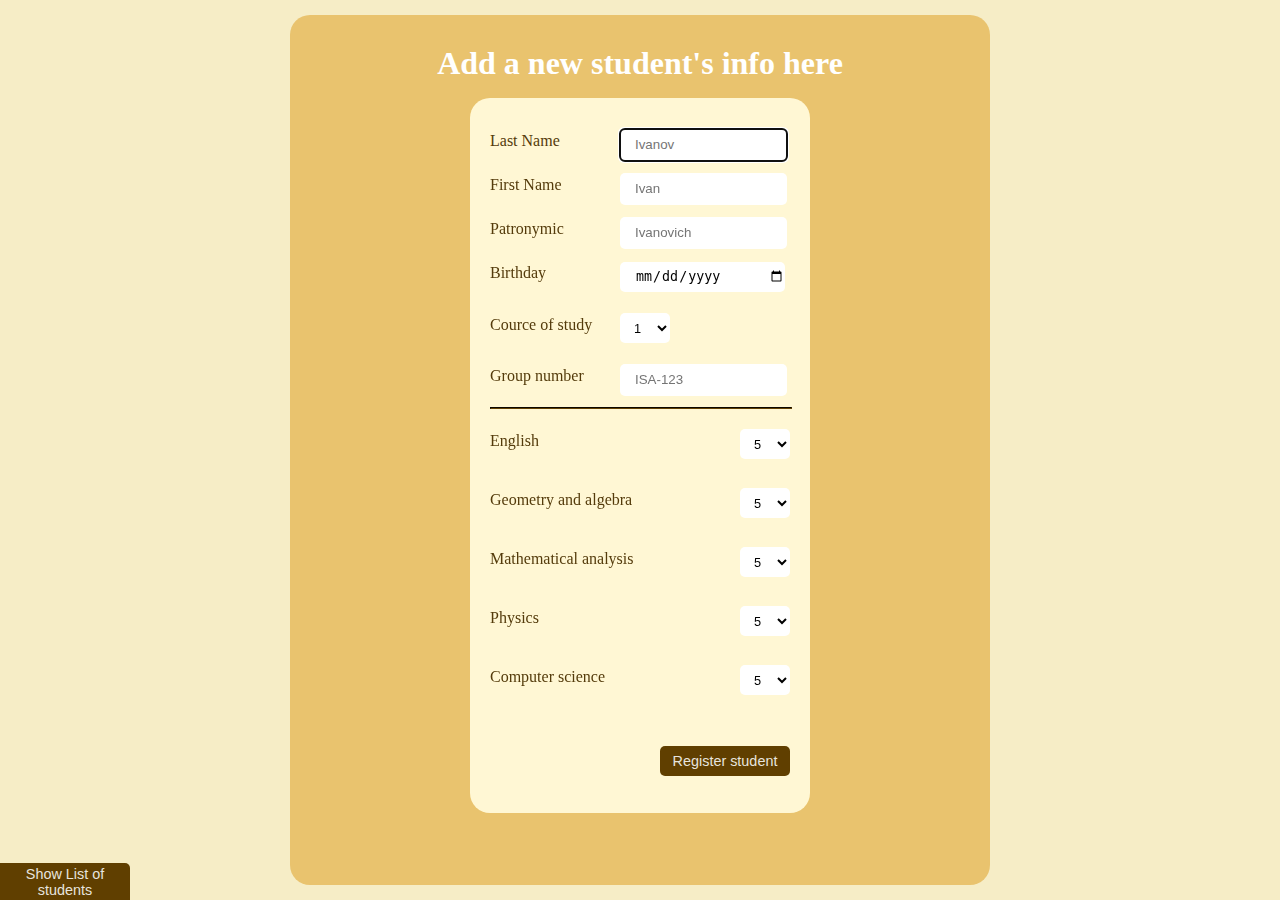
<file: index.html>
<!DOCTYPE html>
<html>
<head>
  <meta charset="UTF-8">
  <title>Student registration</title>
  <link rel="stylesheet" href="styles.css">
</head>
<body>

<div class="main-wrapper">
  <h1 class="main-title">Add a new student's info here</h1>
  <section class="subwrapper">
    <form class="register-student">
      <section class="register-student__form-field">
        <span class="title">Last Name</span>
        <input required autofocus class="input-info" type="text" name="last-name" placeholder="Ivanov" maxlength="30">
      </section>
      <section class="register-student__form-field">
        <span class="title">First Name</span>
        <input required class="input-info" type="text" name="first-name" placeholder="Ivan" maxlength="15">
      </section>
      <section class="register-student__form-field">
        <span class="title">Patronymic</span>
        <input required class="input-info" type="text" name="patronymic" placeholder="Ivanovich" maxlength="15">
      </section>
      <section class="register-student__form-field">
        <label for="birthday" class="title">Birthday</label>
        <input required class="input-info" id="birthday" type="date" name="birthday" maxlength="8"  min="1940-01-01" max="2005-31-12">
      </section>
      <section class="register-student__form-field">
        <span class="title">Cource of study</span>
        <select class="select-value" name="course-of-study">
          <option selected value="1">1</option>
          <option value="2">2</option>
          <option value="3">3</option>
          <option value="4">4</option>
          <option value="5">5</option>
        </select>
      </section>
      <section class="register-student__form-field">
        <span class="title">Group number</span>
        <input required class="input-info" type="text" name="group-number" placeholder="ISA-123" maxlength="10">
      </section>
      <hr class="line">
      <section class="register-student__form-field subjects-wrapper">
        <span class="title subject-title">English</span>
        <select class="select-value" name="english">
          <option selected value="5">5</option>
          <option value="4">4</option>
          <option value="3">3</option>
          <option value="2">2</option>
        </select>
      </section>
      <section class="register-student__form-field subjects-wrapper">
        <span class="title subject-title">Geometry and algebra</span>
        <select class="select-value" name="geometry-algebra">
          <option selected value="5">5</option>
          <option value="4">4</option>
          <option value="3">3</option>
          <option value="2">2</option>
        </select>
      </section>
      <section class="register-student__form-field subjects-wrapper">
        <span class="title subject-title">Mathematical analysis</span>
        <select class="select-value" name="math-analysis">
          <option selected value="5">5</option>
          <option value="4">4</option>
          <option value="3">3</option>
          <option value="2">2</option>
        </select>
      </section>
      <section class="register-student__form-field subjects-wrapper">
        <span class="title subject-title">Physics</span>
        <select class="select-value" name="physics">
          <option selected value="5">5</option>
          <option value="4">4</option>
          <option value="3">3</option>
          <option value="2">2</option>
        </select>
      </section>
      <section class="register-student__form-field subjects-wrapper">
        <span class="title subject-title">Computer science</span>
        <select class="select-value" name="computer-science">
          <option selected value="5">5</option>
          <option value="4">4</option>
          <option value="3">3</option>
          <option value="2">2</option>
        </select>
      </section>
      <button id="submit-btn" class="register-student__submit-btn" type="submit">Register student</button>
    </form>
  </section>
</div>

<button onclick="toggleModalbox()" class="modalbox-open-btn">Show List of students</button>

<div class="modalbox-container">
  <a class="modalbox__background"></a>
  <section class="modalbox">
    <section class="modalbox__header">
      <select class="open-course-select" name="open-a-course-list" onchange="onCourseChanged()">
        <option selected value="0">Choose a course num</option>
        <option value="1">1</option>
        <option value="2">2</option>
        <option value="3">3</option>
        <option value="4">4</option>
        <option value="5">5</option>
      </select>
      <button onclick="clearAndCloseModal()" class="modalbox__close-btn">
        <svg xmlns="http://www.w3.org/2000/svg" xmlns:xlink="http://www.w3.org/1999/xlink" version="1.1" id="Layer_1" x="0px" y="0px" viewBox="0 0 80 80" style="enable-background:new 0 0 80 80;" xml:space="preserve" width="90%" height="90%">
        <g>
        	<polygon style="fill:#fff;" points="40,49.007 15.714,73.293 6.707,64.286 30.993,40 6.707,15.714 15.714,6.707 40,30.993    64.286,6.707 73.293,15.714 49.007,40 73.293,64.286 64.286,73.293  "/>
        	<path style="fill:#fff;" d="M15.714,7.414l23.578,23.578L40,31.7l0.707-0.707L64.286,7.414l8.3,8.3L49.007,39.293L48.3,40   l0.707,0.707l23.578,23.579l-8.3,8.3L40.707,49.007L40,48.3l-0.707,0.707L15.714,72.586l-8.3-8.3l23.579-23.579L31.7,40   l-0.707-0.707L7.414,15.714L15.714,7.414 M64.286,6L40,30.286L15.714,6L6,15.714L30.286,40L6,64.286L15.714,74L40,49.714L64.286,74   L74,64.286L49.714,40L74,15.714L64.286,6L64.286,6z"/>
        </g>
        </svg>
      </button>
    </section>
    <section class="modalbox__content">
      <table class="table-students" cols="9">
        <caption class="table__title">
          Students studying on the selected course
        </caption>
        <thead class="table__header">
          <tr class="table__row">
            <th class="table__cell" rowspan="2">№</th>
            <th class="table__cell" rowspan="2">Full Name of student</th>
            <th class="table__cell" rowspan="2">Year of birth</th>
            <th class="table__cell" rowspan="2">Group number</th>
            <th class="table__cell" colspan="5">Points by Subjects</th>
          </tr>
          <tr class="table__row">
            <th class="table__cell">English</th>
            <th class="table__cell">Geometry and algebra</th>
            <th class="table__cell">Mathematical analysis</th>
            <th class="table__cell">Physics</th>
            <th class="table__cell">Computer science</th>
          </tr>
        </thead>
        <tbody class="table__body">
        </tbody>
      </table>
    </section>
  </section>
</div>

<script type="text/javascript" src="scripts/DoublyLinkedList.js"></script>
<script type="text/javascript" src="scripts/Student.js"></script>
<script type="text/javascript" src="scripts/renderMethods.js"></script>
</body>
</html>
</file>
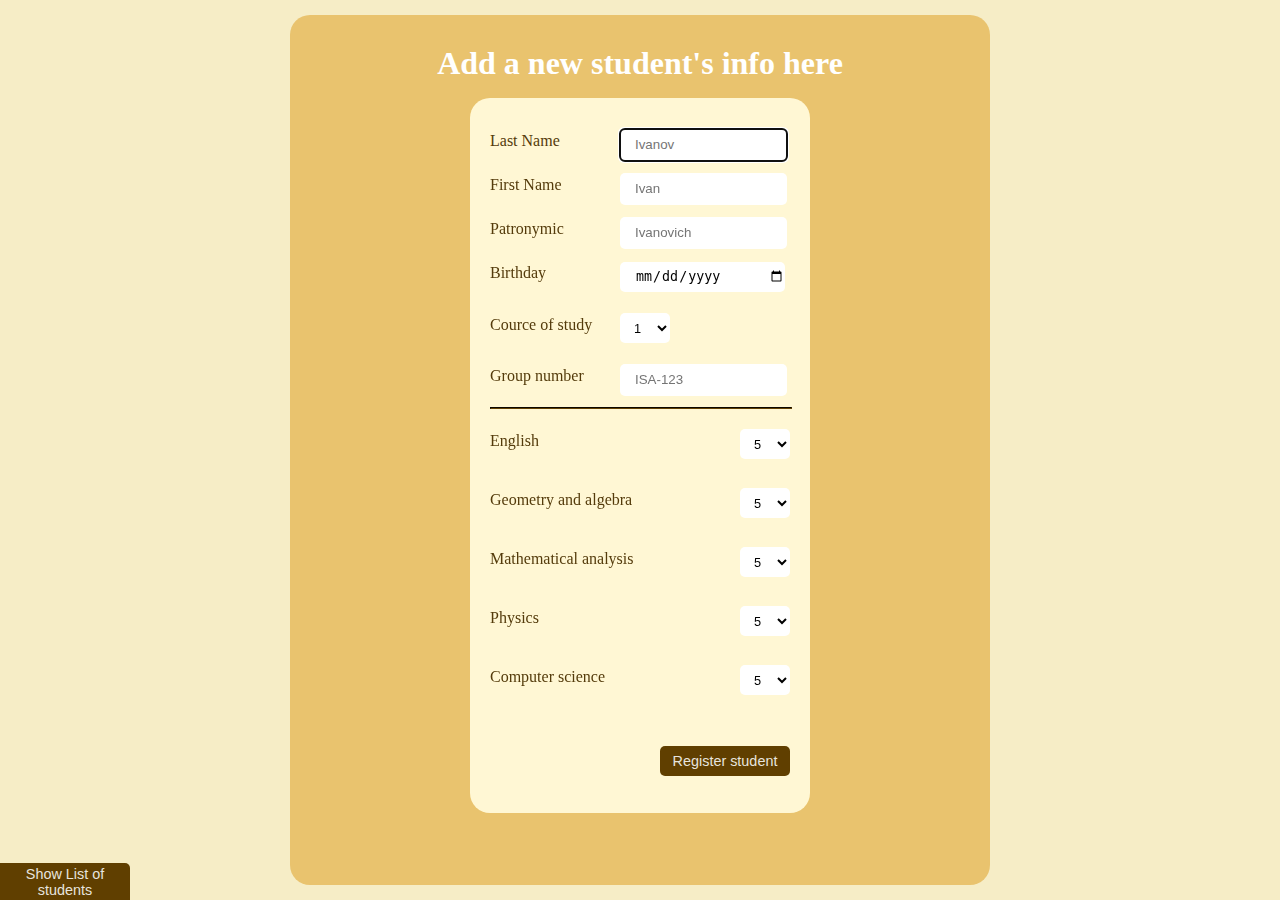
<file: student-registration/index.html>
<!DOCTYPE html>
<html>
<head>
  <meta charset="UTF-8">
  <title>Student registration</title>
  <link rel="stylesheet" href="styles.css">
</head>
<body>

<div class="main-wrapper">
  <h1 class="main-title">Add a new student's info here</h1>
  <div class="subwrapper">
    <form class="register-student">
      <label class="register-student__form-field">
        <span class="title">Last Name</span>
        <input required autofocus class="input-info" type="text" name="last-name" placeholder="Ivanov" maxlength="30">
      </label>
      <label class="register-student__form-field">
        <span class="title">First Name</span>
        <input required class="input-info" type="text" name="first-name" placeholder="Ivan" maxlength="15">
      </label>
      <label class="register-student__form-field">
        <span class="title">Patronymic</span>
        <input required class="input-info" type="text" name="patronymic" placeholder="Ivanovich" maxlength="15">
      </label>
      <label class="register-student__form-field">
        <label for="birthday" class="title">Birthday</label>
        <input required class="input-info" id="birthday" type="date" name="birthday" maxlength="8"  min="1940-01-01" max="2005-31-12">
      </label>
      <label class="register-student__form-field">
        <span class="title">Cource of study</span>
        <select class="select-value" name="course-of-study">
          <option selected value="1">1</option>
          <option value="2">2</option>
          <option value="3">3</option>
          <option value="4">4</option>
          <option value="5">5</option>
        </select>
      </label>
      <label class="register-student__form-field">
        <span class="title">Group number</span>
        <input required class="input-info" type="text" name="group-number" placeholder="ISA-123" maxlength="10">
      </label>
      <hr class="line">
      <label class="register-student__form-field subjects-wrapper">
        <span class="title subject-title">English</span>
        <select class="select-value" name="english">
          <option selected value="5">5</option>
          <option value="4">4</option>
          <option value="3">3</option>
          <option value="2">2</option>
        </select>
      </label>
      <label class="register-student__form-field subjects-wrapper">
        <span class="title subject-title">Geometry and algebra</span>
        <select class="select-value" name="geometry-algebra">
          <option selected value="5">5</option>
          <option value="4">4</option>
          <option value="3">3</option>
          <option value="2">2</option>
        </select>
      </label>
      <label class="register-student__form-field subjects-wrapper">
        <span class="title subject-title">Mathematical analysis</span>
        <select class="select-value" name="math-analysis">
          <option selected value="5">5</option>
          <option value="4">4</option>
          <option value="3">3</option>
          <option value="2">2</option>
        </select>
      </label>
      <label class="register-student__form-field subjects-wrapper">
        <span class="title subject-title">Physics</span>
        <select class="select-value" name="physics">
          <option selected value="5">5</option>
          <option value="4">4</option>
          <option value="3">3</option>
          <option value="2">2</option>
        </select>
      </label>
      <label class="register-student__form-field subjects-wrapper">
        <span class="title subject-title">Computer science</span>
        <select class="select-value" name="computer-science">
          <option selected value="5">5</option>
          <option value="4">4</option>
          <option value="3">3</option>
          <option value="2">2</option>
        </select>
      </label>
      <button id="submit-btn" class="register-student__submit-btn" type="submit">Register student</button>
    </form>
  </d>
</div>

<button onclick="toggleModalbox()" class="modalbox-open-btn">Show List of students</button>

<div class="modalbox-container">
  <a class="modalbox__background"></a>
  <label class="modalbox">
    <label class="modalbox__header">
      <select class="open-course-select" name="open-a-course-list" onchange="onCourseChanged()">
        <option selected value="0">Choose a course num</option>
        <option value="1">1</option>
        <option value="2">2</option>
        <option value="3">3</option>
        <option value="4">4</option>
        <option value="5">5</option>
      </select>
      <button onclick="clearAndCloseModal()" class="modalbox__close-btn">
        <svg xmlns="http://www.w3.org/2000/svg" xmlns:xlink="http://www.w3.org/1999/xlink" version="1.1" id="Layer_1" x="0px" y="0px" viewBox="0 0 80 80" style="enable-background:new 0 0 80 80;" xml:space="preserve" width="90%" height="90%">
        <g>
        	<polygon style="fill:#fff;" points="40,49.007 15.714,73.293 6.707,64.286 30.993,40 6.707,15.714 15.714,6.707 40,30.993    64.286,6.707 73.293,15.714 49.007,40 73.293,64.286 64.286,73.293  "/>
        	<path style="fill:#fff;" d="M15.714,7.414l23.578,23.578L40,31.7l0.707-0.707L64.286,7.414l8.3,8.3L49.007,39.293L48.3,40   l0.707,0.707l23.578,23.579l-8.3,8.3L40.707,49.007L40,48.3l-0.707,0.707L15.714,72.586l-8.3-8.3l23.579-23.579L31.7,40   l-0.707-0.707L7.414,15.714L15.714,7.414 M64.286,6L40,30.286L15.714,6L6,15.714L30.286,40L6,64.286L15.714,74L40,49.714L64.286,74   L74,64.286L49.714,40L74,15.714L64.286,6L64.286,6z"/>
        </g>
        </svg>
      </button>
    </label>
    <label class="modalbox__content">
      <table class="table-students" cols="9">
        <caption class="table__title">
          Students studying on the selected course
        </caption>
        <thead class="table__header">
          <tr class="table__row">
            <th class="table__cell" rowspan="2">№</th>
            <th class="table__cell" rowspan="2">Full Name of student</th>
            <th class="table__cell" rowspan="2">Year of birth</th>
            <th class="table__cell" rowspan="2">Group number</th>
            <th class="table__cell" colspan="5">Points by Subjects</th>
          </tr>
          <tr class="table__row">
            <th class="table__cell">English</th>
            <th class="table__cell">Geometry and algebra</th>
            <th class="table__cell">Mathematical analysis</th>
            <th class="table__cell">Physics</th>
            <th class="table__cell">Computer science</th>
          </tr>
        </thead>
        <tbody class="table__body">
        </tbody>
      </table>
    </label>
  </label>
</div>

<script type="text/javascript" src="scripts/DoublyLinkedList.js"></script>
<script type="text/javascript" src="scripts/Student.js"></script>
<script type="text/javascript" src="scripts/renderMethods.js"></script>
</body>
</html>
</file>
<file: styles.css>
body {
  margin: 0;
  padding: 0;
  min-height: 100vh;
  max-height: auto;
  background-color: rgb(246, 237, 198);
  display: flex;
  flex-direction: column;
  align-items: center;
  justify-content: space-around;
  font-family: 'calibri';
}

.main-wrapper {
  min-height: 90vh;
  min-width: 350px;
  width: 50vw;
  display: flex;
  flex-direction: column;
  align-items: center;
  padding: 30px;
  background-color: rgb(233, 195, 110);
  border-radius: 20px;
}

.subwrapper {
  margin-top: 1rem;
  min-height: 75vh;
  width: 300px;
  display: flex;
  align-items: flex-start;
  justify-content: center;
  background-color: rgb(255, 247, 212);
  padding: 20px;
  border-radius: 20px;
}

.main-title {
  margin: 0;
  color: #fff;
}

.register-student-form {
  display: flex;
  flex-direction: column;
  align-items: flex-start;
  min-height: 67vh;
  max-height: 72vh;
  width: 95%;
  margin-bottom: 10px;
}

.register-student__form-field {
  display: flex;
  flex-direction: row;
  align-items: center;
  margin-top: 3%;
  margin-bottom: 3%;
}

.title {
  padding-top: 5px;
  height: 30px;
  width: 130px;
  color: rgb(84, 59, 11);
}

.subject-title {
  width: 170px;
  margin-right: 80px;
}

.input-info {
  height: 30px;
  width: 150px;
  border: none;
  border-radius: 5px;
  background-color: rgb(255, 255, 255);
  padding-left: 15px;
}

.select-value {
  width: 50px;
  height: 30px;
  margin-top: 10px;
  margin-bottom: 10px;
  border: none;
  border-radius: 5px;
  background-color: rgb(255, 255, 255);
  padding-left: 10px;
  font-size: 0.8rem;
}

.line {
  width: 100%;
  margin-top: 10px;
  margin-bottom: 10px;
  border-color: rgb(96, 63, 0);
  size: 3px;
}

.register-student__submit-btn {
  margin-top: 2rem;
  margin-left: 170px;
  width: 130px;
  min-height: 30px;
  border: none;
  border-radius: 5px;
  background-color: rgb(96, 63, 0);
  color: rgb(231, 228, 222);
  font-size: 0.9rem;
  cursor: pointer;
}
.register-student__submit-btn:hover {
  background-color: rgb(125, 83, 3);
  color: #fff;
}

.modalbox-open-btn {
  position: absolute;
  z-index: 5;
  bottom: 0;
  left: 0;
  width: 130px;
  height: 37px;
  border: none;
  border-top-right-radius: 5px;
  background-color: rgb(96, 63, 0);
  color: rgb(231, 228, 222);
  font-size: 0.9rem;
  cursor: pointer;
}
.modalbox-open-btn:hover {
  background-color: rgb(125, 83, 3);
  color: #fff;
}

.modalbox-container {
  display: none;
  position: absolute;
  height: 100vh;
  width: 100vw;
}

.modalbox--active {
  display: flex;
  justify-content: center;
  align-items: center;
}

.modalbox__background {
  display: block;
  position: fixed;
  top: 0;
  bottom: 0;
  z-index: 10;
  height: 100vh;
  width: 100vw;
  background-color: rgba(0,0,0, 0.7);
}

.modalbox {
  position: fixed;
  top: 2.5%;
  height: 95%;
  width: 90%;
  border-radius: 5px;
  background-color: rgb(230, 219, 193);
  z-index: 20;
}

.modalbox__header {
  height: 10%;
  display: flex;
  flex-direction: row;
  justify-content: center;
  align-items: center;
}

.open-course-select {
  min-width: 5rem;
  height: 30px;
  border: none;
  border-radius: 5px;
  background-color: rgb(255, 255, 255);
  padding-left: 5px;
  font-size: 0.8rem;
}

.modalbox__close-btn {
  position: absolute;
  width: 30px;
  height: 30px;
  top: 0;
  right: 0;
  border: none;
  border-top-right-radius: 5px;
  border-bottom-left-radius: 5px;
  background-color: rgb(237, 106, 12);
}

.modalbox__close-btn:hover {
  background-color: rgb(237, 66, 12);
}

.modalbox__close-btn:hover .cross {
  color: #fff;
}

.modalbox__content {
  height: 85%;
  width: 95%;
  margin-left: 2.5%;
  overflow-y: auto;
}

.table-students {
  height: 93%;
  width: 100%;
  border: 1px solid rgb(96, 63, 0);
  border-collapse: collapse;
}

.table__title {
  height: 30px;
  color: rgb(56, 41, 6);
  font-size: 1.1rem;
}

.table__header {
  background-color: rgb(246, 240, 230);
}

.table__body {
  background-color: rgb(255, 255, 255);
}

.table__body > tr{
  height: auto;
}

.table__cell {
  vertical-align: top;
  text-align: center;
  border: 1px solid rgb(96, 63, 0);
}

.center-column-align {
  display: flex;
  flex-direction: column;
  align-items: center;
  border: none;
  border-top: 1px solid rgb(96, 63, 0);
}

.delete-student-btn {
  border: none;
  background-color: transparent;
  height: 35px;
  width: 32px;
}
</file>
<file: student-registration/styles.css>
body {
  margin: 0;
  padding: 0;
  min-height: 100vh;
  max-height: auto;
  background-color: rgb(246, 237, 198);
  display: flex;
  flex-direction: column;
  align-items: center;
  justify-content: space-around;
  font-family: 'calibri';
}

.main-wrapper {
  min-height: 90vh;
  min-width: 350px;
  width: 50vw;
  display: flex;
  flex-direction: column;
  align-items: center;
  padding: 30px;
  background-color: rgb(233, 195, 110);
  border-radius: 20px;
}

.subwrapper {
  margin-top: 1rem;
  min-height: 75vh;
  width: 300px;
  display: flex;
  align-items: flex-start;
  justify-content: center;
  background-color: rgb(255, 247, 212);
  padding: 20px;
  border-radius: 20px;
}

.main-title {
  margin: 0;
  color: #fff;
}

.register-student-form {
  display: flex;
  flex-direction: column;
  align-items: flex-start;
  min-height: 67vh;
  max-height: 72vh;
  width: 95%;
  margin-bottom: 10px;
}

.register-student__form-field {
  display: flex;
  flex-direction: row;
  align-items: center;
  margin-top: 3%;
  margin-bottom: 3%;
}

.title {
  padding-top: 5px;
  height: 30px;
  width: 130px;
  color: rgb(84, 59, 11);
}

.subject-title {
  width: 170px;
  margin-right: 80px;
}

.input-info {
  height: 30px;
  width: 150px;
  border: none;
  border-radius: 5px;
  background-color: rgb(255, 255, 255);
  padding-left: 15px;
}

.select-value {
  width: 50px;
  height: 30px;
  margin-top: 10px;
  margin-bottom: 10px;
  border: none;
  border-radius: 5px;
  background-color: rgb(255, 255, 255);
  padding-left: 10px;
  font-size: 0.8rem;
}

.line {
  width: 100%;
  margin-top: 10px;
  margin-bottom: 10px;
  border-color: rgb(96, 63, 0);
  size: 3px;
}

.register-student__submit-btn {
  margin-top: 2rem;
  margin-left: 170px;
  width: 130px;
  min-height: 30px;
  border: none;
  border-radius: 5px;
  background-color: rgb(96, 63, 0);
  color: rgb(231, 228, 222);
  font-size: 0.9rem;
  cursor: pointer;
}
.register-student__submit-btn:hover {
  background-color: rgb(125, 83, 3);
  color: #fff;
}

.modalbox-open-btn {
  position: absolute;
  z-index: 5;
  bottom: 0;
  left: 0;
  width: 130px;
  height: 37px;
  border: none;
  border-top-right-radius: 5px;
  background-color: rgb(96, 63, 0);
  color: rgb(231, 228, 222);
  font-size: 0.9rem;
  cursor: pointer;
}
.modalbox-open-btn:hover {
  background-color: rgb(125, 83, 3);
  color: #fff;
}

.modalbox-container {
  display: none;
  position: absolute;
  height: 100vh;
  width: 100vw;
}

.modalbox--active {
  display: flex;
  justify-content: center;
  align-items: center;
}

.modalbox__background {
  display: block;
  position: fixed;
  top: 0;
  bottom: 0;
  z-index: 10;
  height: 100vh;
  width: 100vw;
  background-color: rgba(0,0,0, 0.7);
}

.modalbox {
  position: fixed;
  top: 2.5%;
  height: 95%;
  width: 90%;
  border-radius: 5px;
  background-color: rgb(230, 219, 193);
  z-index: 20;
}

.modalbox__header {
  height: 10%;
  display: flex;
  flex-direction: row;
  justify-content: center;
  align-items: center;
}

.open-course-select {
  min-width: 5rem;
  height: 30px;
  border: none;
  border-radius: 5px;
  background-color: rgb(255, 255, 255);
  padding-left: 5px;
  font-size: 0.8rem;
}

.modalbox__close-btn {
  position: absolute;
  width: 30px;
  height: 30px;
  top: 0;
  right: 0;
  border: none;
  border-top-right-radius: 5px;
  border-bottom-left-radius: 5px;
  background-color: rgb(237, 106, 12);
}

.modalbox__close-btn:hover {
  background-color: rgb(237, 66, 12);
}

.modalbox__close-btn:hover .cross {
  color: #fff;
}

.modalbox__content {
  height: 85%;
  width: 95%;
  margin-left: 2.5%;
  overflow-y: auto;
}

.table-students {
  height: 93%;
  width: 100%;
  border: 1px solid rgb(96, 63, 0);
  border-collapse: collapse;
}

.table__title {
  height: 30px;
  color: rgb(56, 41, 6);
  font-size: 1.1rem;
}

.table__header {
  background-color: rgb(246, 240, 230);
}

.table__body {
  background-color: rgb(255, 255, 255);
}

.table__body > tr{
  height: auto;
}

.table__cell {
  vertical-align: top;
  text-align: center;
  border: 1px solid rgb(96, 63, 0);
}

.center-column-align {
  display: flex;
  flex-direction: column;
  align-items: center;
  border: none;
  border-top: 1px solid rgb(96, 63, 0);
}

.delete-student-btn {
  border: none;
  background-color: transparent;
  height: 35px;
  width: 32px;
}
</file>
